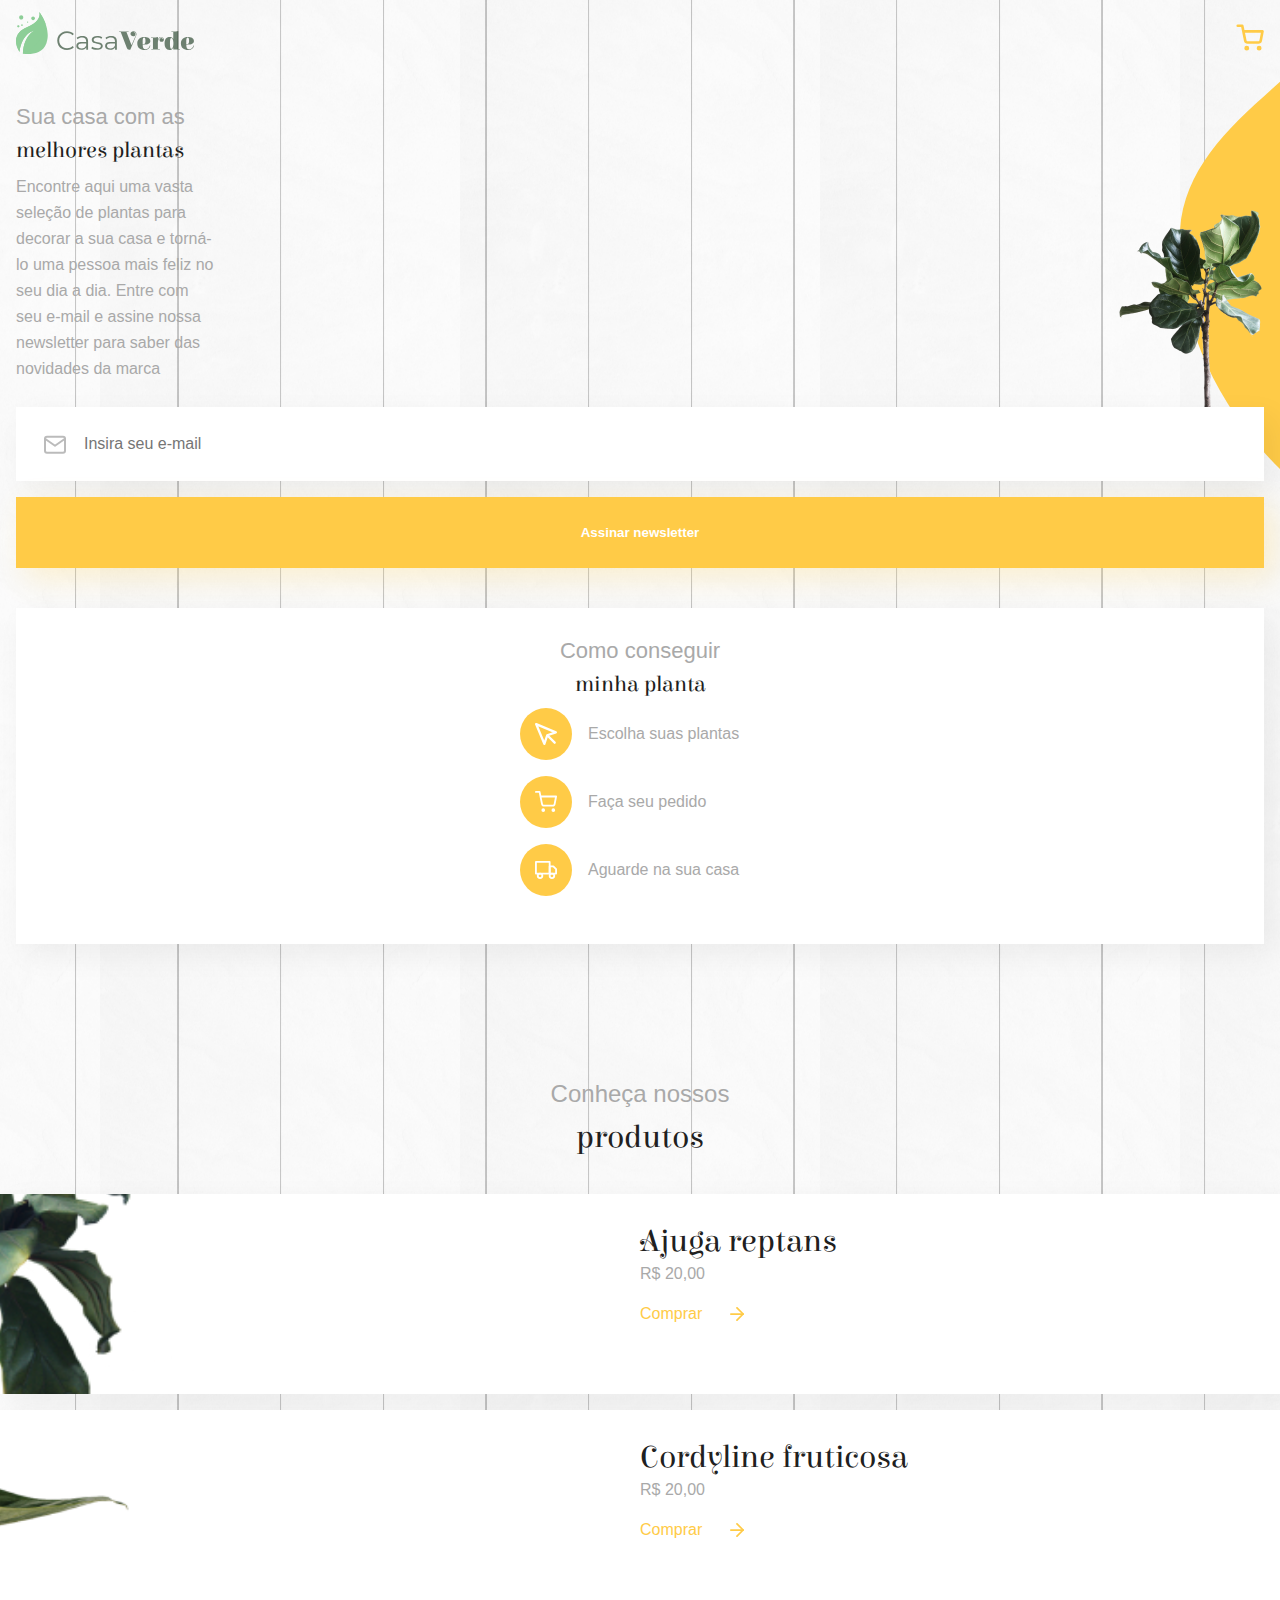
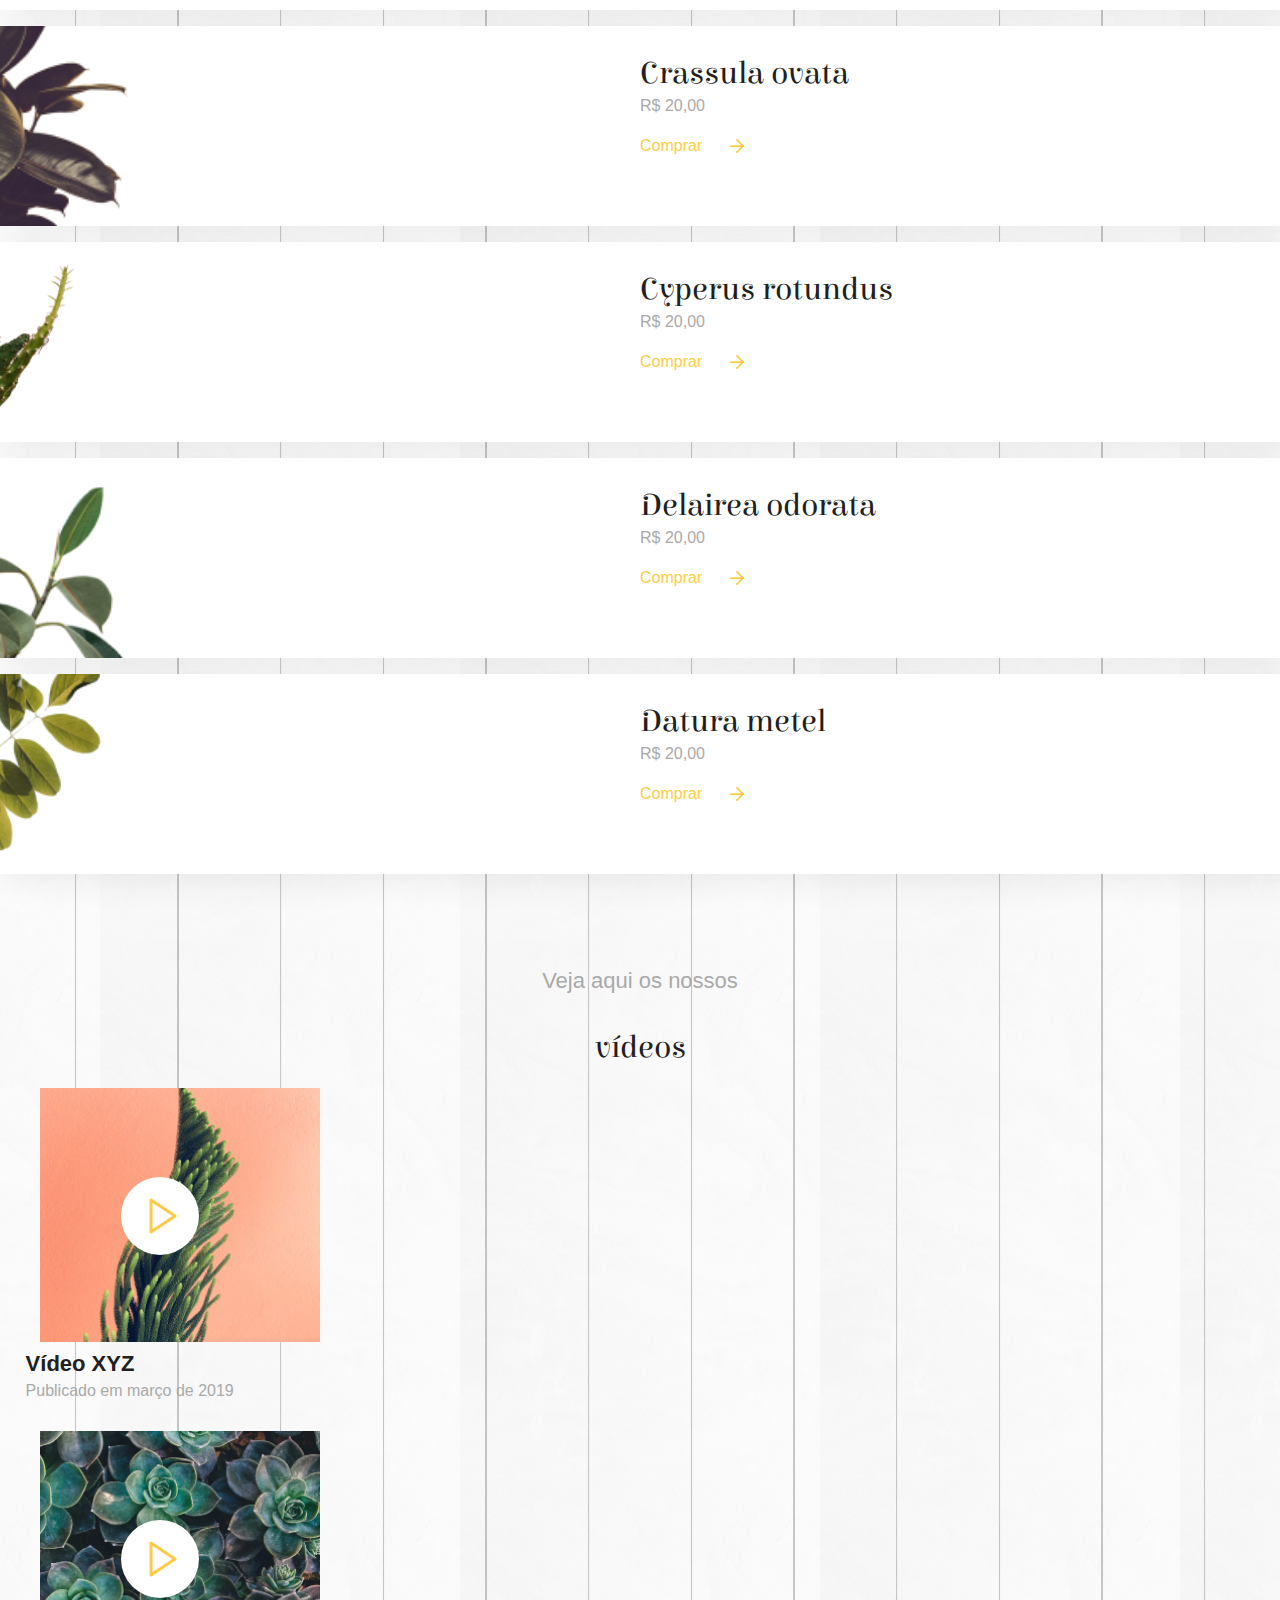
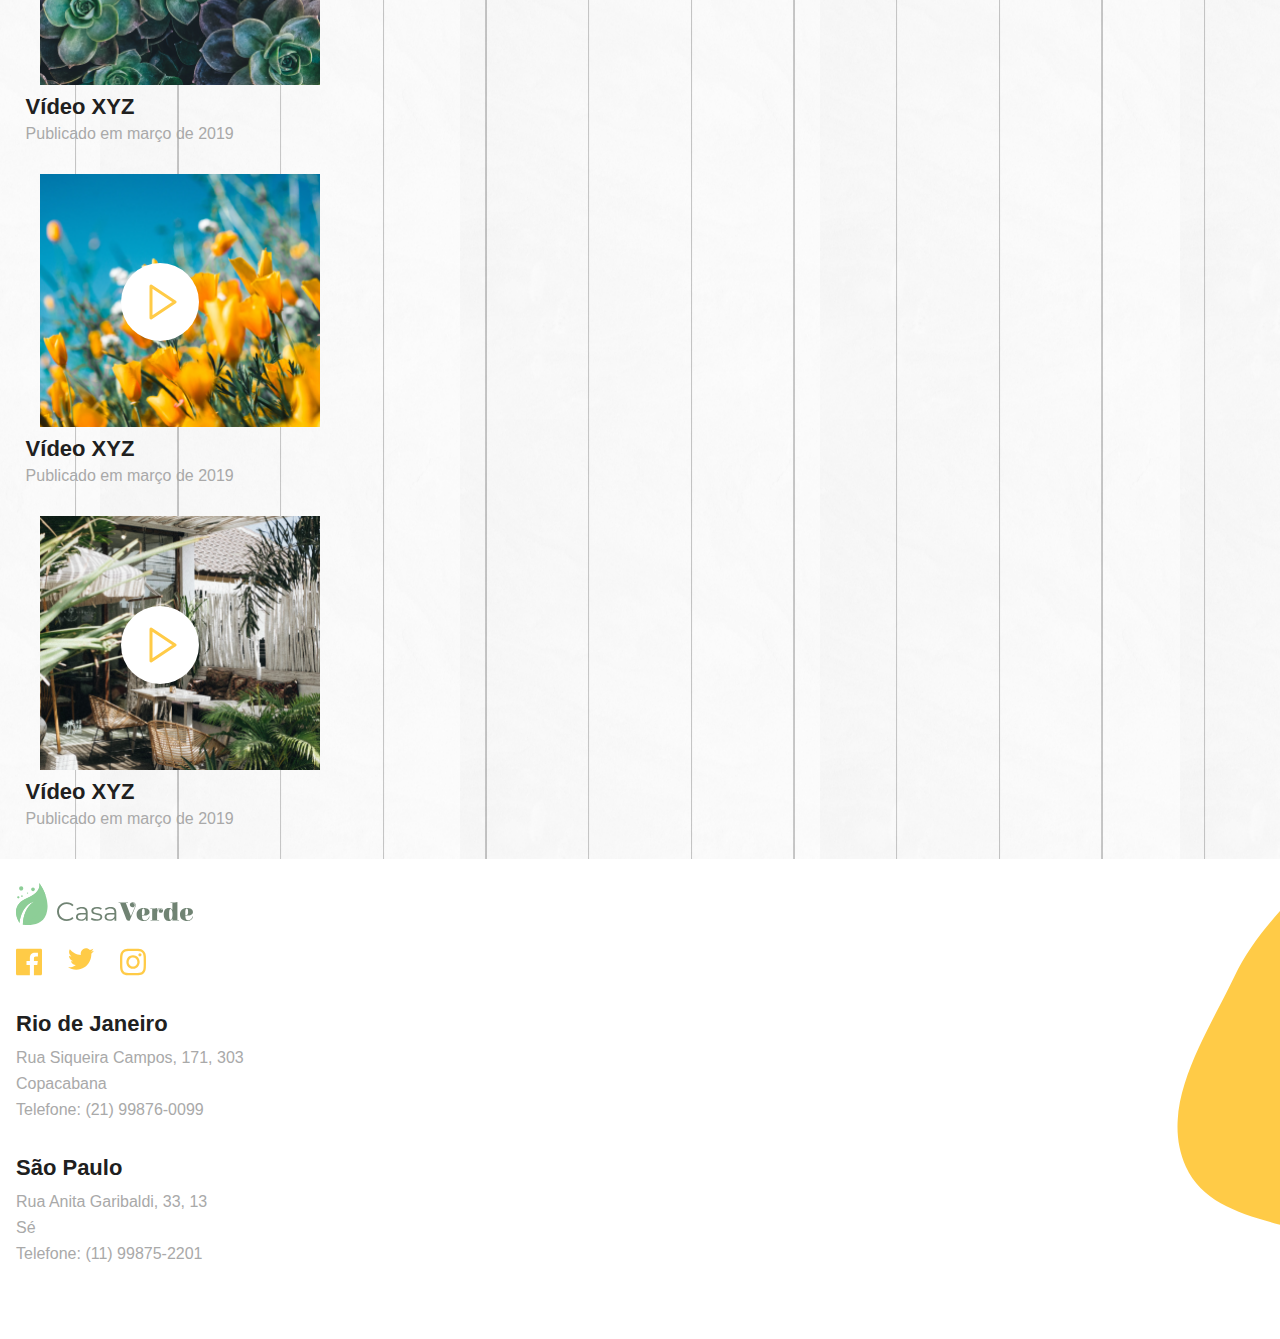
<file: index.html>
<!DOCTYPE html>
<html lang="pt-br">
<head>
    <meta charset="UTF-8">
    <meta http-equiv="X-UA-Compatible" content="IE=edge">
    <meta name="viewport" content="width=device-width, initial-scale=1.0">
    <title>Home | Casa Verde</title>
    <link href="https://fonts.googleapis.com/css2?family=Elsie+Swash+Caps:wght@900&family=Montserrat:wght@400;700&display=swap" rel="stylesheet">
    <link rel="stylesheet" href="assets/css/base/base.css">
    <link rel="stylesheet" href="assets/css/componentes/cabecalho.css">
    <link rel="stylesheet" href="assets/css/componentes/input.css">
    <link rel="stylesheet" href="assets/css/componentes/botoes.css">
    <link rel="stylesheet" href="assets/css/chamada.css">
    <link rel="stylesheet" href="assets/css/componentes/cartao.css">
    <link rel="stylesheet" href="assets/css/componentes/item.css">
    <link rel="stylesheet" href="assets/css/componentes/produto.css">
    <link rel="stylesheet" href="assets/css/como-conseguir.css">
    <link rel="stylesheet" href="assets/css/componentes/video.css">
    <link rel="stylesheet" href="assets/css/componentes/rodape.css">
  
</head>
<body>

    <header class="cabecalho container">
         <img src="assets/img/logo.svg" alt="logo da Casa Verde" class="cabecalho__logo">
        <a href="#" aria-label="Carrinho de compras">
            <img src="assets/img/icones/carrinho.svg" alt="Ícone do carrinho de compras" class="cabecalho__carrinho">
        </a>
    </header>

    <main>
        <section class="chamada container">
            <h2 class="titulo">
                Sua casa com as 
                <span class="titulo--destaque">melhores plantas</span>
            </h2>
            <p class="chamada__texto texto">
                Encontre aqui uma vasta seleção de plantas para decorar a sua casa e torná-lo uma pessoa 
                mais feliz no seu dia a dia. Entre com seu e-mail e assine nossa newsletter para saber das novidades da marca
            </p>
            <img src="assets/img/planta-chamada.png" alt="foto do produto" class="chamada__imagem">
            <form action="#" class="chamada__formulario">
                <input type="text" class="input input--icone input--email" placeholder="Insira seu e-mail" aria-label="Insira seu e-mail">
                <button class="botao">Assinar newsletter</button>
            </form>
        </section>
    </main>

    <section class="como-conseguir container">
        <article class="cartao">
            <h2 class="titulo alinhamento--meio">Como conseguir
               <span class="titulo--destaque">minha planta</span>
            </h2>
            <ul class="lista-item">
                <li class="item">
                    <span class="item__icone item__icone--cursor"></span>
                    <p>Escolha suas plantas</p>
                </li>
                <li class="item"> 
                    <span class="item__icone item__icone--carrinho"></span>
                    <p>Faça seu pedido</p>
                </li>
                <li class="item">
                    <span class="item__icone item__icone--caminhao"></span>
                    <p>Aguarde na sua casa</p>
                </li>
            </ul>
       </article>
    </section>

    <section class="container">
        <h2 class="titulo alinhamento-meio produto__preco produto__conheca">
            Conheça nossos
            <span class="titulo--destaque produto__titulo titulo--destaque produto__produto ">produtos</span>
        </h2>
    </section>

        <article class="produto">
            <img src="assets/img/produto-01.png" alt="foto do produto" class="produto__imagem">
            <div class="produto__conteudo">
                <h3 class="produto__titulo titulo--destaque">Ajuga
                 reptans</h3>
                <p class="produto__preco">R$ 20,00</p>
                <a href="#" class="produto__comprar">Comprar<span class="produto__comprar--icone"></span></a>
            </div>
        </article>

        <article class="produto">
         <img src="assets/img/produto-02.png" alt="foto do produto" class="produto__imagem">
         <div class="produto__conteudo">
             <h3 class="produto__titulo titulo--destaque">Cordyline
                 fruticosa</h3>
             <p class="produto__preco">R$ 20,00</p>
             <a href="#" class="produto__comprar">Comprar<span class="produto__comprar--icone"></span></a>
         </div>
     </article>

     <article class="produto">
         <img src="assets/img/produto-03.png" alt="foto do produto" class="produto__imagem">
         <div class="produto__conteudo">
             <h3 class="produto__titulo titulo--destaque">Crassula
                 ovata</h3>
             <p class="produto__preco">R$ 20,00</p>
             <a href="#" class="produto__comprar">Comprar<span class="produto__comprar--icone"></span></a>
         </div>
     </article>

     <article class="produto">
         <img src="assets/img/produto-04.png" alt="foto do produto" class="produto__imagem">
         <div class="produto__conteudo">
             <h3 class="produto__titulo titulo--destaque">Cyperus
                 rotundus</h3>
             <p class="produto__preco">R$ 20,00</p>
             <a href="#" class="produto__comprar">Comprar<span class="produto__comprar--icone"></span></a>
         </div>
     </article>

     <article class="produto">
         <img src="assets/img/produto-05.png" alt="foto do produto" class="produto__imagem">
         <div class="produto__conteudo">
             <h3 class="produto__titulo titulo--destaque">Delairea
                 odorata</h3>
             <p class="produto__preco">R$ 20,00</p>
             <a href="#" class="produto__comprar">Comprar<span class="produto__comprar--icone"></span></a>
         </div>
     </article>

     <article class="produto">
         <img src="assets/img/produto-06.png" alt="foto do produto" class="produto__imagem">
         <div class="produto__conteudo">
             <h3 class="produto__titulo titulo--destaque">Datura
                 metel</h3>
             <p class="produto__preco">R$ 20,00</p>
             <a href="#" class="produto__comprar">Comprar<span class="produto__comprar--icone"></span></a>
         </div>
     </article>

     <p class="produto__preco produto__conheca cartao-de-video__nossos">Veja aqui os nossos</p>
     <h3 class="produto__titulo titulo--destaque produto__produto cartao-de-video__vv">vídeos</h3>

        <article class="cartao-de-video">
            <div class="cartao-de-video__video"><img src="assets/img/video.01.png" alt="banner do video"></div>
            <h3 class="cartao-de-video__titulo">Vídeo XYZ</h3>
            <p class="cartao-de-video__subtitulo">Publicado em março de 2019</p>
        </article>

        <article class="cartao-de-video">
            <div class="cartao-de-video__video"><img src="assets/img/video.02.png" alt="banner do video"></div>
            <h3 class="cartao-de-video__titulo">Vídeo XYZ</h3>
            <p class="cartao-de-video__subtitulo">Publicado em março de 2019</p>
        </article>

        <article class="cartao-de-video">
            <div class="cartao-de-video__video"><img src="assets/img/video.03.png" alt="banner do video"></div>
            <h3 class="cartao-de-video__titulo">Vídeo XYZ</h3>
            <p class="cartao-de-video__subtitulo">Publicado em março de 2019</p>
        </article>

        <article class="cartao-de-video">
            <div class="cartao-de-video__video"><img src="assets/img/video.04.png" alt="banner do video"></div>
            <h3 class="cartao-de-video__titulo">Vídeo XYZ</h3>
            <p class="cartao-de-video__subtitulo">Publicado em março de 2019</p>
        </article>


    <footer class="container rodape">
        <img src="assets/img/logo.svg" alt="logo da Casa Verde" class="rodape__logo">
        <ul class="rodape__social">
            <li><a href="#" class="rodape__social-midia"><img src="assets/img/icones/facebook.svg" alt="Ícone do facebook"></a></li>
            <li><a href="#" class="rodape__social-midia"><img src="assets/img/icones/twitter.svg" alt="Ícone do twitter"></a></li>
            <li><a href="#" class="rodape__social-midia"><img src="assets/img/icones/instagram.svg" alt="Ícone do instagram"></a></li>
        </ul>
        <address class="rodape__unidade texto">
            <span class="rodape__unidade-titulo">Rio de Janeiro</span>
            Rua Siqueira Campos, 171, 303<br>
            Copacabana<br>
            Telefone: (21) 99876-0099
        </address>

        <address class="rodape__unidade texto">
            <span class="rodape__unidade-titulo">São Paulo</span>
            Rua Anita Garibaldi, 33, 13<br>
            Sé<br>
            Telefone: (11) 99875-2201
        </address>
    </footer>
    
</body>
</html>
</file>
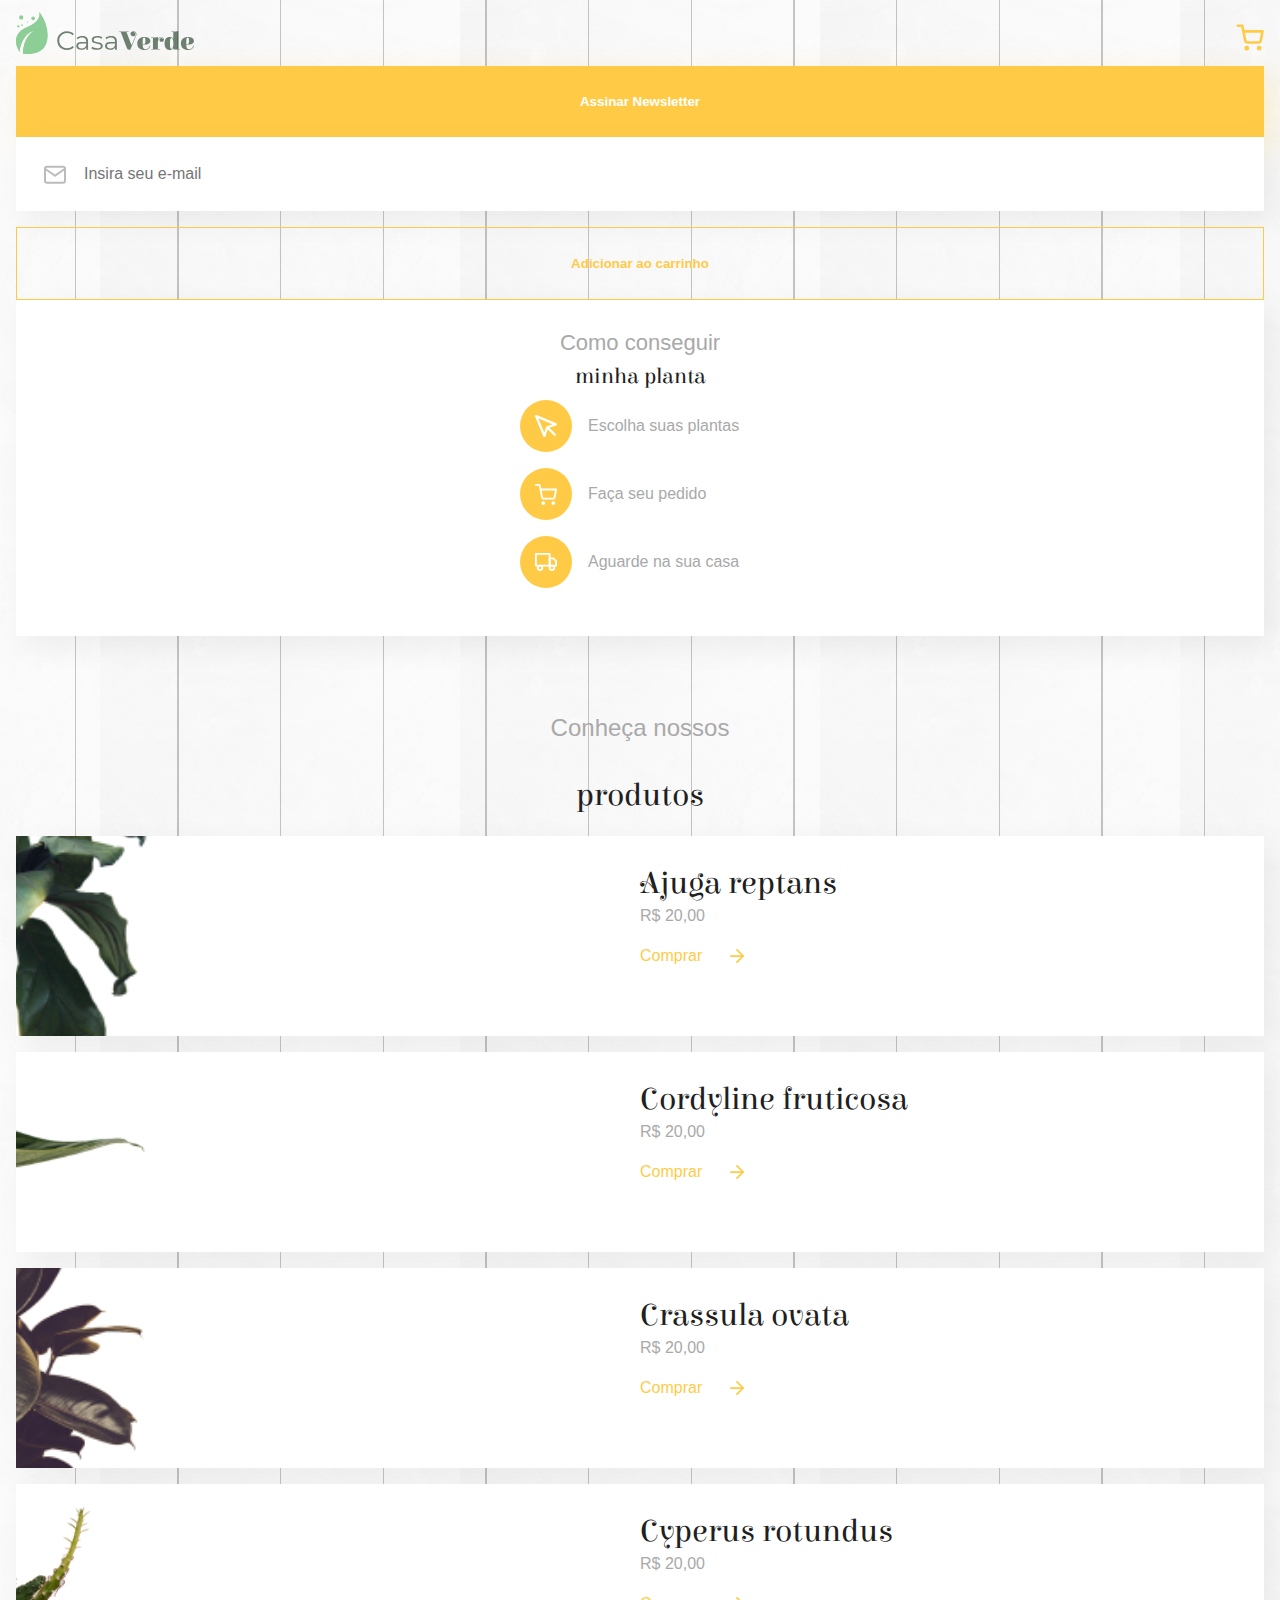
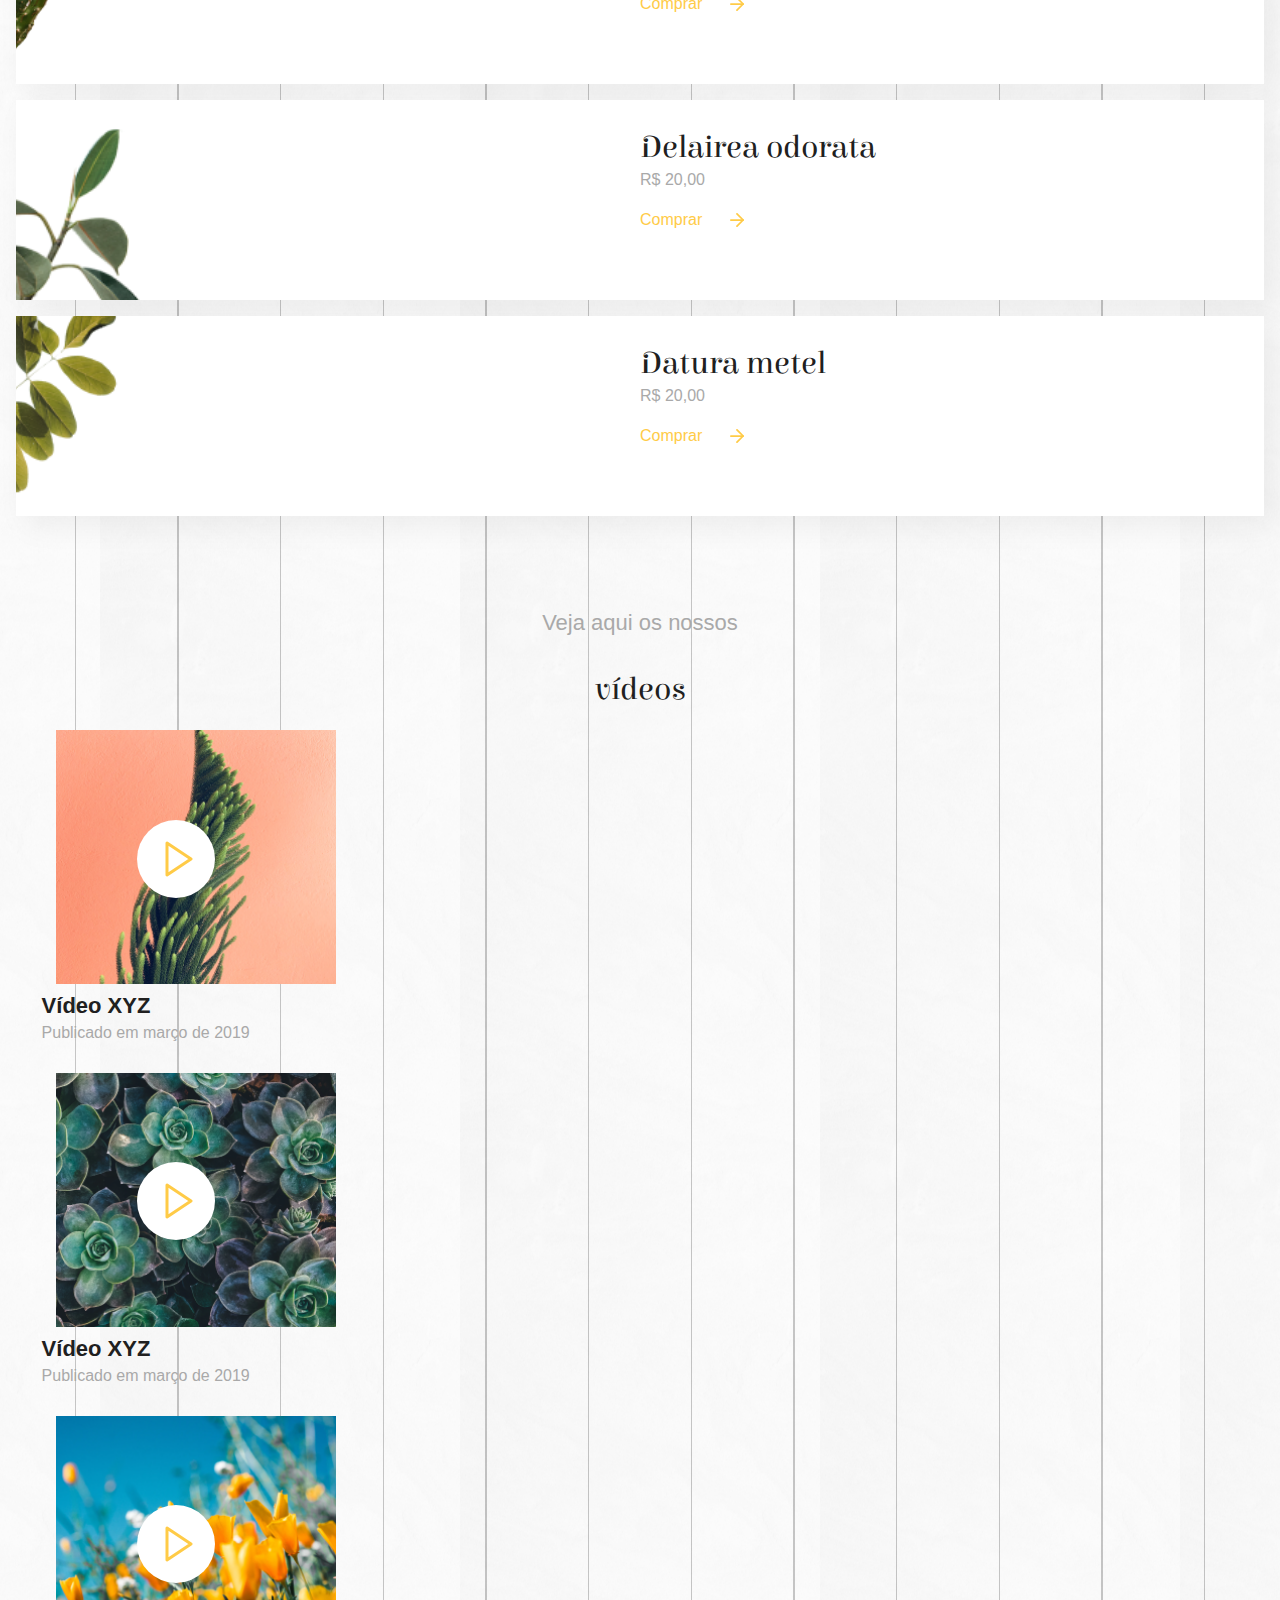
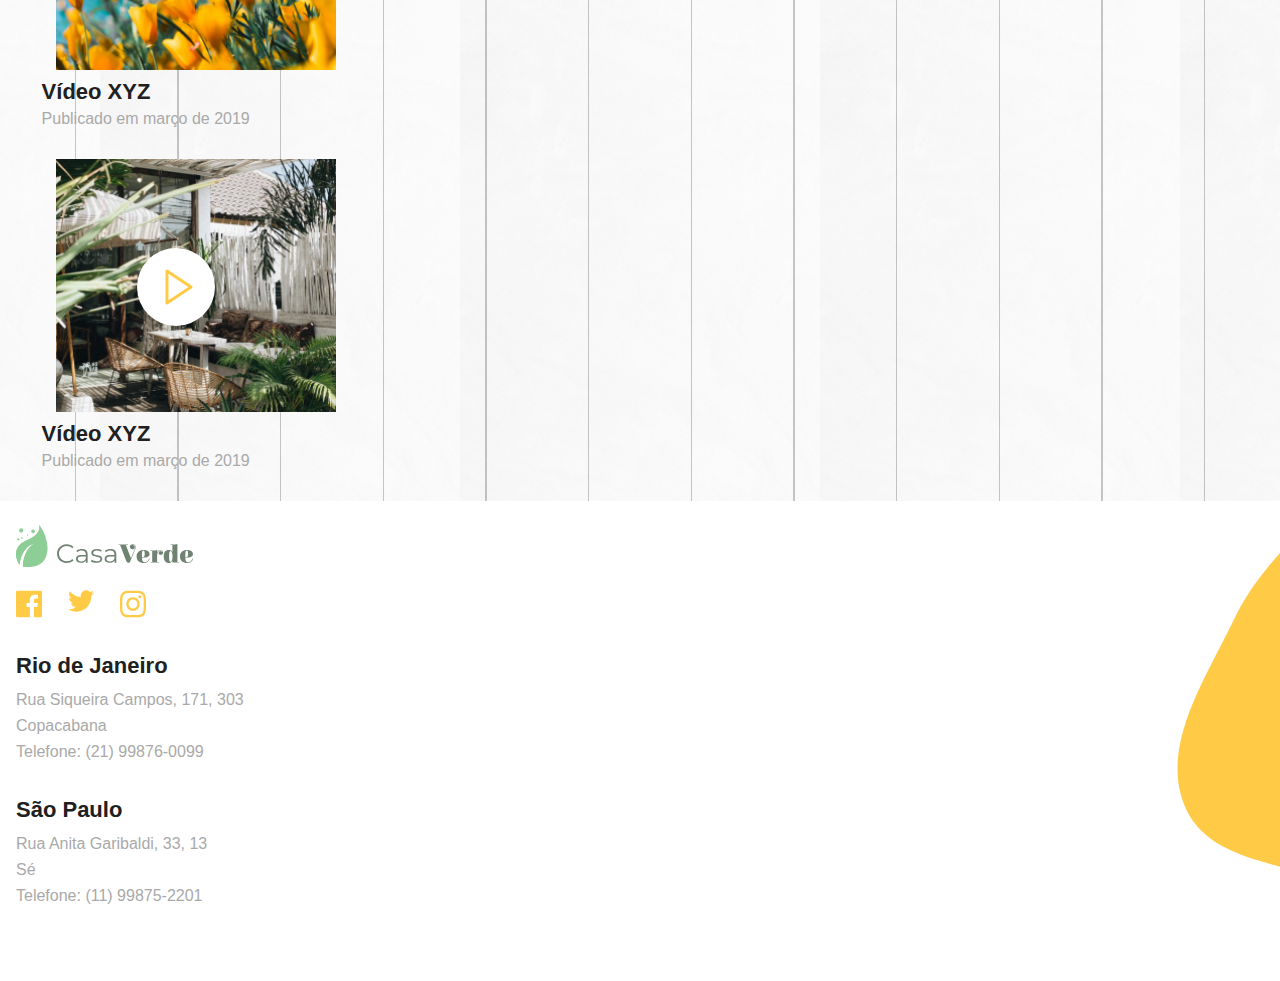
<file: componentes.html>
<!DOCTYPE html>
<html lang="pt-br">
    <head>
        <meta charset="utf-8">
        <meta name="viewport" content="width=device-width, initial-scale=1.0">
        <title>Home | Casa Verde</title>
        <link href="https://fonts.googleapis.com/css2?family=Elsie+Swash+Caps:wght@900&family=Montserrat:wght@400;700&display=swap" rel="stylesheet">
        <link rel="stylesheet" href="assets/css/base/base.css">
        <link rel="stylesheet" href="assets/css/componentes/cabecalho.css">
        <link rel="stylesheet" href="assets/css/componentes/botoes.css">
        <link rel="stylesheet" href="assets/css/componentes/input.css">
        <link rel="stylesheet" href="assets/css/componentes/cartao.css">
        <link rel="stylesheet" href="assets/css/componentes/item.css">
        <link rel="stylesheet" href="assets/css/componentes/produto.css">
        <link rel="stylesheet" href="assets/css/componentes/video.css">
        <link rel="stylesheet" href="assets/css/componentes/rodape.css">
    </head>
    <body>

        <header class="container cabecalho"><img src="assets/img/logo.svg" alt="logo da Casa Verde" class="cabecalho__logo">
            <a href="#" aria-label="Meu carrinho de compras">
                <img src="assets/img/icones/carrinho.svg" alt="Ícone do carrinho de compras" class="cabecalho__carrinho">
            </a>
        </header>

        <main class="container">
            <button class="botao">Assinar Newsletter</button>
            <input type="text" class="input input--icone input--email" placeholder="Insira seu e-mail" aria-label="Insira seu e-mail">
           <button class="botao botao--alternativo">Adicionar ao carrinho</button>  
           
           <article class="cartao">
                <h2 class="titulo alinhamento--meio">Como conseguir
                   <span class="titulo--destaque">minha planta</span>
                </h2>
                <ul class="lista-item">
                    <li class="item">
                        <span class="item__icone item__icone--cursor"></span>
                        <p>Escolha suas plantas</p>
                    </li>
                    <li class="item"> 
                        <span class="item__icone item__icone--carrinho"></span>
                        <p>Faça seu pedido</p>
                    </li>
                    <li class="item">
                        <span class="item__icone item__icone--caminhao"></span>
                        <p>Aguarde na sua casa</p>
                    </li>
                </ul>
           </article>

                  <p class="produto__preco produto__conheca">Conheça nossos</p>
                  <h3 class="produto__titulo titulo--destaque produto__produto">produtos</h3>

           <article class="produto">
               <img src="assets/img/produto-01.png" alt="foto do produto" class="produto__imagem">
               <div class="produto__conteudo">
                   <h3 class="produto__titulo titulo--destaque">Ajuga
                    reptans</h3>
                   <p class="produto__preco">R$ 20,00</p>
                   <a href="#" class="produto__comprar">Comprar<span class="produto__comprar--icone"></span></a>
               </div>
           </article>

           <article class="produto">
            <img src="assets/img/produto-02.png" alt="foto do produto" class="produto__imagem">
            <div class="produto__conteudo">
                <h3 class="produto__titulo titulo--destaque">Cordyline
                    fruticosa</h3>
                <p class="produto__preco">R$ 20,00</p>
                <a href="#" class="produto__comprar">Comprar<span class="produto__comprar--icone"></span></a>
            </div>
        </article>

        <article class="produto">
            <img src="assets/img/produto-03.png" alt="foto do produto" class="produto__imagem">
            <div class="produto__conteudo">
                <h3 class="produto__titulo titulo--destaque">Crassula
                    ovata</h3>
                <p class="produto__preco">R$ 20,00</p>
                <a href="#" class="produto__comprar">Comprar<span class="produto__comprar--icone"></span></a>
            </div>
        </article>

        <article class="produto">
            <img src="assets/img/produto-04.png" alt="foto do produto" class="produto__imagem">
            <div class="produto__conteudo">
                <h3 class="produto__titulo titulo--destaque">Cyperus
                    rotundus</h3>
                <p class="produto__preco">R$ 20,00</p>
                <a href="#" class="produto__comprar">Comprar<span class="produto__comprar--icone"></span></a>
            </div>
        </article>

        <article class="produto">
            <img src="assets/img/produto-05.png" alt="foto do produto" class="produto__imagem">
            <div class="produto__conteudo">
                <h3 class="produto__titulo titulo--destaque">Delairea
                    odorata</h3>
                <p class="produto__preco">R$ 20,00</p>
                <a href="#" class="produto__comprar">Comprar<span class="produto__comprar--icone"></span></a>
            </div>
        </article>

        <article class="produto">
            <img src="assets/img/produto-06.png" alt="foto do produto" class="produto__imagem">
            <div class="produto__conteudo">
                <h3 class="produto__titulo titulo--destaque">Datura
                    metel</h3>
                <p class="produto__preco">R$ 20,00</p>
                <a href="#" class="produto__comprar">Comprar<span class="produto__comprar--icone"></span></a>
            </div>
        </article>

            <p class="produto__preco produto__conheca cartao-de-video__nossos">Veja aqui os nossos</p>
            <h3 class="produto__titulo titulo--destaque produto__produto cartao-de-video__vv">vídeos</h3>

        <article class="cartao-de-video">
            <div class="cartao-de-video__video"><img src="assets/img/video.01.png" alt="banner do video"></div>
            <h3 class="cartao-de-video__titulo">Vídeo XYZ</h3>
            <p class="cartao-de-video__subtitulo">Publicado em março de 2019</p>
        </article>

        <article class="cartao-de-video">
            <div class="cartao-de-video__video"><img src="assets/img/video.02.png" alt="banner do video"></div>
            <h3 class="cartao-de-video__titulo">Vídeo XYZ</h3>
            <p class="cartao-de-video__subtitulo">Publicado em março de 2019</p>
        </article>

        <article class="cartao-de-video">
            <div class="cartao-de-video__video"><img src="assets/img/video.03.png" alt="banner do video"></div>
            <h3 class="cartao-de-video__titulo">Vídeo XYZ</h3>
            <p class="cartao-de-video__subtitulo">Publicado em março de 2019</p>
        </article>

        <article class="cartao-de-video">
            <div class="cartao-de-video__video"><img src="assets/img/video.04.png" alt="banner do video"></div>
            <h3 class="cartao-de-video__titulo">Vídeo XYZ</h3>
            <p class="cartao-de-video__subtitulo">Publicado em março de 2019</p>
        </article>
        </main>

        <footer class="container rodape">
            <img src="assets/img/logo.svg" alt="logo da Casa Verde" class="rodape__logo">
            <ul class="rodape__social">
                <li><a href="#" class="rodape__social-midia"><img src="assets/img/icones/facebook.svg" alt="Ícone do facebook"></a></li>
                <li><a href="#" class="rodape__social-midia"><img src="assets/img/icones/twitter.svg" alt="Ícone do twitter"></a></li>
                <li><a href="#" class="rodape__social-midia"><img src="assets/img/icones/instagram.svg" alt="Ícone do instagram"></a></li>
            </ul>
            <address class="rodape__unidade texto">
                <span class="rodape__unidade-titulo">Rio de Janeiro</span>
                Rua Siqueira Campos, 171, 303<br>
                Copacabana<br>
                Telefone: (21) 99876-0099
            </address>

            <address class="rodape__unidade texto">
                <span class="rodape__unidade-titulo">São Paulo</span>
                Rua Anita Garibaldi, 33, 13<br>
                Sé<br>
                Telefone: (11) 99875-2201
            </address>
        </footer>
    </body>
</html>
</file>
<file: assets/css/componentes/cabecalho.css>
.cabecalho{
    display: flex;
    justify-content: space-between;
    align-items:flex-end;

    box-sizing: border-box;

    width: 100%;

    padding-top: .75rem;
    padding-bottom: .75rem;
}

.cabecalho__logo{
    width: 11.125rem;
}

.cabecalho__carrinho{
    width: 1.75rem;
}
</file>
<file: assets/css/componentes/input.css>
.input{
    color: inherit;
    font-family: inherit;
    font-size: inherit;

    width: 100%;

    padding-top: 1.75rem;
    padding-left: 1.75rem;
    padding-right: 1.75rem;
    padding-bottom: 1.75rem;

    box-sizing: border-box;

    margin-bottom: 1rem;

    border: none;

    background-color: var(--branco);

    box-shadow: 10px 10px 30px var(--preto-transparente);
}

.input--icone{
    padding-left: 4.25rem;

    background-repeat: no-repeat;
    background-position: left 1.75rem center;
}

.input--email{
    background-image: url(../../img/icones/mail.svg);
}
</file>
<file: assets/css/componentes/botoes.css>
.botao {
    background-color: var(--amarelo);

    text-align: center;
    font-family: inherit;
    font-weight: var(--peso-botao);
    color: var(--branco);

    width: 100%;
    padding-top: 1.75rem;
    padding-bottom: 1.75rem;

    box-shadow: 10px 10px 30px var(--amarelo-transparente);

    border: none;
}

.botao--alternativo{
    color: var(--amarelo);

    background-color: unset;

    box-shadow: none;

    border: 1px solid var(--amarelo);
}
</file>
<file: assets/css/chamada.css>
.chamada{
    padding-top: 2.5rem;

    margin-bottom: 2.5rem;

    background-image: url(../img/splash-chamada.svg);
    background-position: top -4rem right;
    background-repeat: no-repeat;

    position: relative;
}

.chamada__texto{
    width: 12.5rem;

    margin-bottom: 1.55rem;
}

.chamada__imagem{
    position: absolute;
    top: 3.25rem;
    right: 0;
}

.chamada__formulario{
    position: relative;
    
    z-index: 2;
}
</file>
<file: assets/css/componentes/cartao.css>
.cartao{
    box-sizing: border-box;

    padding-top: 2rem;
    padding-bottom: 2rem;

    background-color: var(--branco);

    box-shadow: 10px 10px 30px var(--preto-transparente);
}
</file>
<file: assets/css/componentes/item.css>
.lista-item {
    display: flex;
    flex-direction: column;
    align-items: center;
}

.item {
    display: flex;
    align-items: center;

    width: 15rem;

    margin-bottom: 1rem;
}

.item__icone {
    display: block;

    margin-right: 1rem;

    width: 3.25rem;
    height: 3.25rem;

    border-radius: 50%;

    background-color: var(--amarelo);

    background-size: 1.375rem;
    background-repeat: no-repeat;
    background-position: center;
}

.item__icone--cursor {
    background-image: url(../../img/icones/mouse.svg);
}

.item__icone--carrinho {
    background-image: url(../../img/icones/cart.svg);
}

.item__icone--caminhao {
    background-image: url(../../img/icones/truck.svg);
}
</file>
<file: assets/css/componentes/produto.css>
.produto__conheca{
    text-align: center;
    font-size: 24px;
    padding-top: 5rem;
}

.produto__produto{
    text-align: center;
    font-size: 34px;
    padding-bottom: 1rem;
    padding: 1rem;
}
.produto{
    margin-bottom: 1rem;

    padding-top: 2rem;
    padding-bottom: 2rem;
    padding-left: 50%;

    position: relative;

    overflow: hidden;

    background-color: var(--branco);

    box-shadow: 10px 10px 30px var(--preto-transparente);

    box-sizing: border-box;

    min-height: 12.5rem;
} 

.produto__imagem{
    position: absolute;
    top: 50%;
    left: -8rem;

    transform: translateY(-50%);
    z-index: 1;

    width: 18.75rem;
}

.produto__conteudo{
    position: relative; 
    z-index: 2;
}

.produto__titulo{
    margin-top: 0;
    margin-bottom: .5rem;
    font-size: 32px;
}

.produto__preco{
    margin-bottom: 1.5rem;
}

.produto__comprar{
    color: var(--amarelo);

    display: flex;
    align-items: center;
}

.produto__comprar--icone{
    display: inline-block;

    width: 0.875rem;
    height: 0.875em;

    margin-left: 1.75rem;

    background-image: url(../../img/icones/seta.svg);
    background-size: contain;
}
</file>
<file: assets/css/como-conseguir.css>
.como-conseguir{
    margin-bottom: 3.625rem;
}
</file>
<file: assets/css/componentes/video.css>
.cartao-de-video{
    margin-bottom: 2rem;
}

.cartao-de-video__video{
    position: relative;

    width: 100%;
    max-width: 17.5rem;
    padding-left: 2.5rem;

    overflow: hidden;

    margin-bottom: .5rem;
    
}

.cartao-de-video__video::before{
    content: '';

    position: absolute;
    left: 50%;
    top: 50%;

    transform: translate(-50%, -50%);

    display: block;

    width: 4.875rem;
    height: 4.875rem;

    border-radius: 50%;

    background-color: var(--branco);
    background-image: url(../../img/icones/play.svg);
    background-size: 1.75rem;
    background-repeat: no-repeat;
    background-position: center left 55%;
}

.cartao-de-video__titulo{
    color: var(--preto);
    font-size: var(--tamanho-destaque);
    font-weight: var(--peso-destaque);

    margin-bottom: .5rem;
    padding-left: 1.6rem;
}

.cartao-de-video__subtitulo{
    padding-left: 1.6rem;
}

.cartao-de-video__nossos{
    text-align: center;
    font-size: 22px;
    padding-top: 5rem;
}
.cartao-de-video__vv{
    text-align: center;
    font-size: 32px;
    padding-bottom: 1rem;
}
</file>
<file: assets/css/componentes/rodape.css>
.rodape{
    padding-top: 1.5rem;
    padding-bottom: 2.5rem;

    background-color: var(--branco);
    background-image: url(../../img/splash-rodape.svg);
    background-position: top -11rem right;
    background-repeat: no-repeat;
}

.rodape__logo{
    max-width: 11.125rem;

    margin-bottom: 1.25rem;
}

.rodape__social{
    display: flex;

    margin-bottom: 2rem;
}

.rodape__social-midia{
    display: inline-block;

    width: 1.625rem;
    height: 1.625rem;

    margin-right: 1.625rem;
}

.rodape__unidade{
    margin-bottom: 2rem;
}

.rodape__unidade-titulo{
    color: var(--preto);
    font-size: var(--tamanho-destaque);
    font-weight: var(--peso-destaque);

    display: block;

    margin-bottom: .5rem;
}
</file>
<file: assets/css/base/base.css>
@import url(_variaveis.css);
@import url(_reset.css);

body {
    font-family: var(--familia-corpo);
    font-size: var(--tamanho-corpo);

    background: url(../../img/fundo-textura.png), url(../../img/fundo-linhas.png);
    background-position: center;
}

.container {
    padding-right: 1rem;
    padding-left: 1rem;
}

.titulo{
    font-size: var(--tamanho-titulo);
}

.titulo--destaque{
    font-family: var(--familia-titulo-destaque);
    color: var(--preto);
    font-size: var(--peso-titulo-destaque);

    display: block;

    margin-top: .75rem;
    margin-bottom: .75rem ;
}

.alinhamento--esquerda{
    text-align: left;
}

.alinhamento--meio{
    text-align: center;
}

.texto{
    line-height: 26px;
}
</file>
